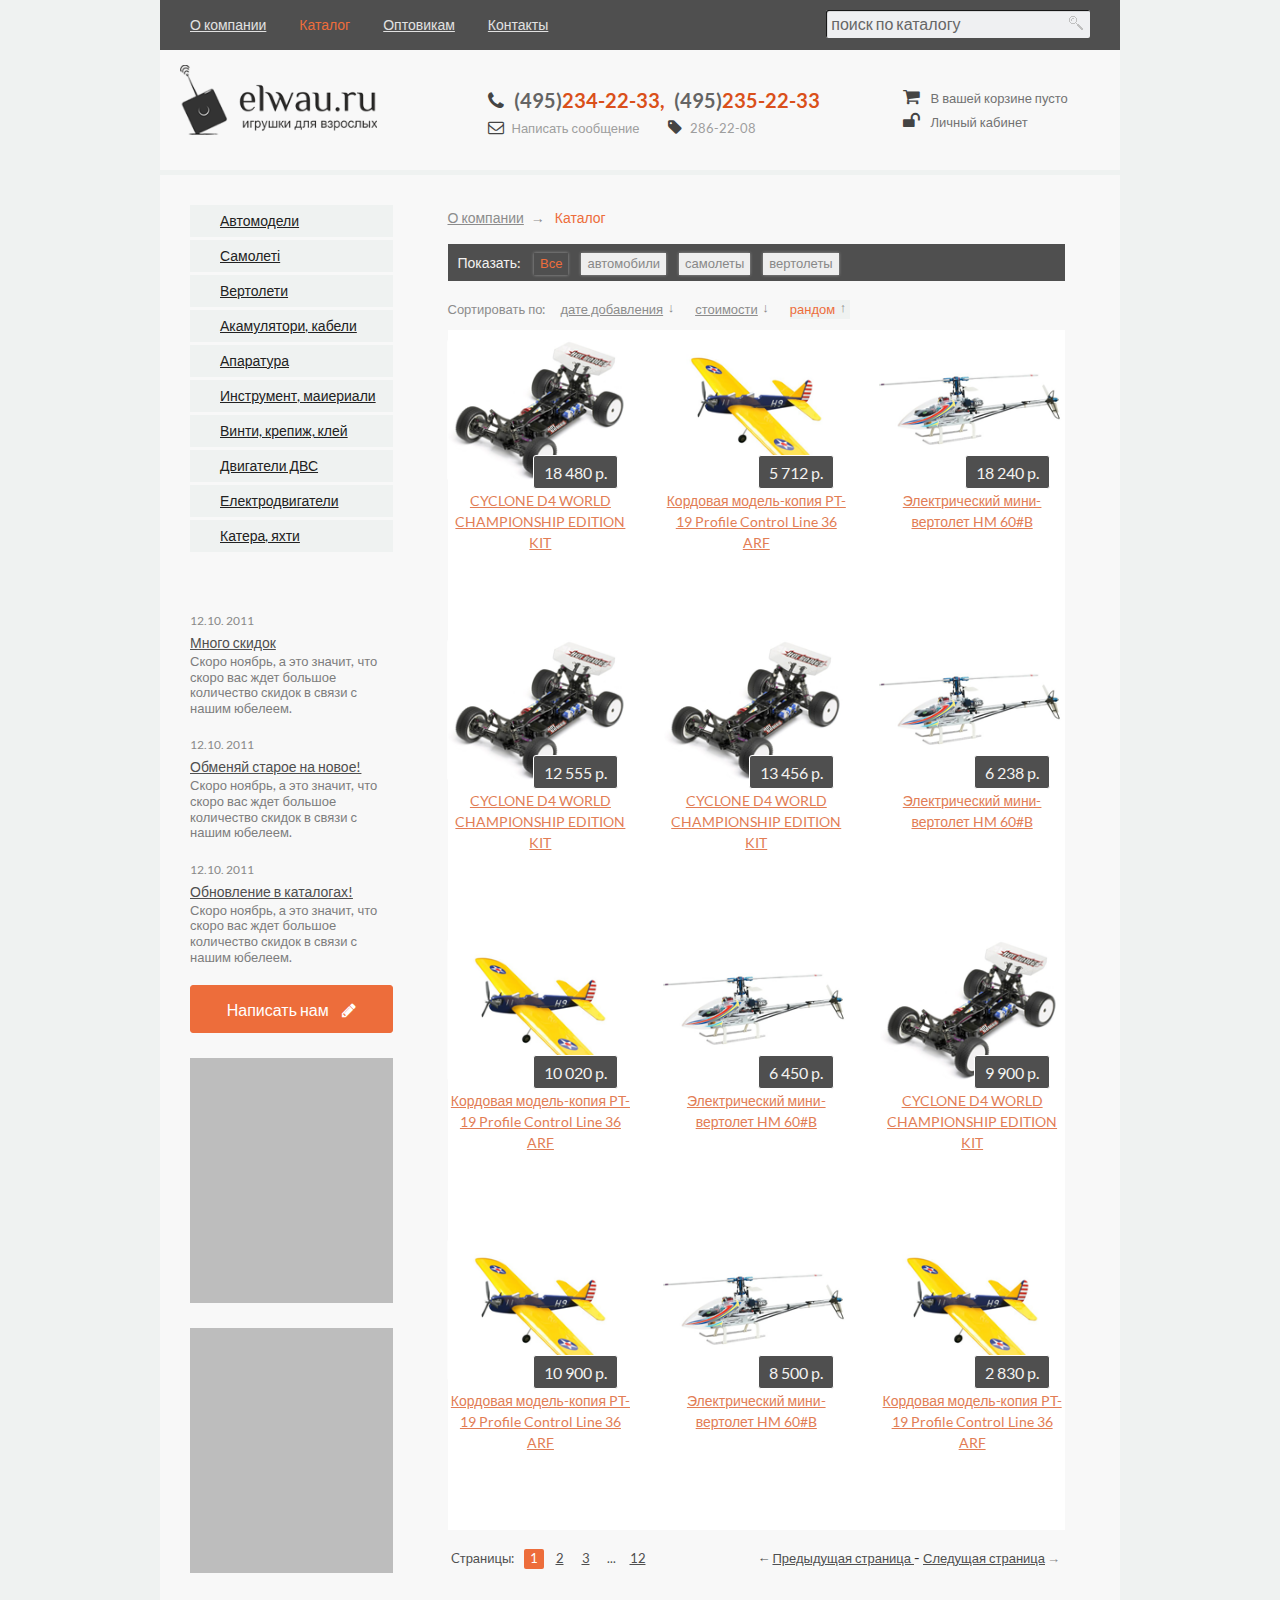
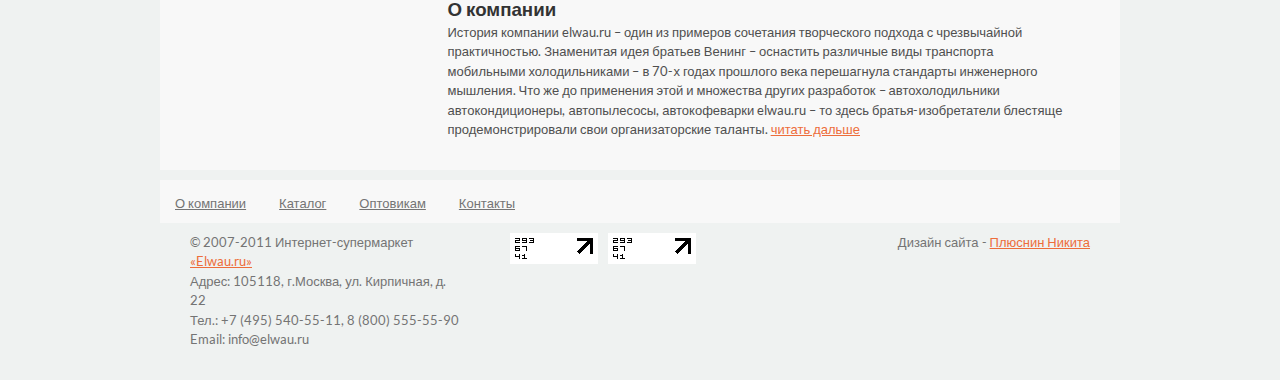
<file: catalog.html>
<!DOCTYPE html>
<html lang="ru">

<head>

	<meta charset="utf-8">

	<title>Title</title>
	<meta name="description" content="">

	<meta http-equiv="X-UA-Compatible" content="IE=edge">
	<meta name="viewport" content="width=device-width, initial-scale=1, maximum-scale=1">

	<meta property="og:image" content="path/to/image.jpg">
	<link rel="shortcut icon" href="img/favicon/favicon.ico" type="image/x-icon">
	<link rel="apple-touch-icon" href="img/favicon/apple-touch-icon.png">
	<link rel="apple-touch-icon" sizes="72x72" href="img/favicon/apple-touch-icon-72x72.png">
	<link rel="apple-touch-icon" sizes="114x114" href="img/favicon/apple-touch-icon-114x114.png">
	<link rel="stylesheet" href="https://cdnjs.cloudflare.com/ajax/libs/font-awesome/4.7.0/css/font-awesome.min.css">

	<!-- Chrome, Firefox OS and Opera -->
	<meta name="theme-color" content="#000">
	<!-- Windows Phone -->
	<meta name="msapplication-navbutton-color" content="#000">
	<!-- iOS Safari -->
	<meta name="apple-mobile-web-app-status-bar-style" content="#000">

</head>

<body>
<header>
	<div class="container">
		<div class="topline">
			<nav>
				<ul class="topnav">
					<li><a href="index.html">О компании</a></li>
					<li><a class="active" href="catalog.html">Каталог</a></li>
					<li><a href="sales.html">Оптовикам </a></li>
					<li><a href="contact.html">Контакты</a></li>
				</ul>
			</nav>
			<div class="hamburger-box">
				<span class="bar"></span>
			</div>
			<input type="search" placeholder="поиск по каталогу" />
		</div>
		<div class="bottomline">
			<div class="row">
				<div class="col-md-3 col-sm-3 col-xs-5">
					<a href="index.html" class="logo-wrap">
						<img src="img/logo.png" alt="elway.ru">
					</a>
				</div>
				<div class="col-md-6 col-sm-6 col-xs-4">
					<div class="phone-wrap">
						<div class="phone-line">
							<a href="#"><i class="fa fa-phone" aria-hidden="true"></i><span>(495)</span>234-22-33, </a><a href="#"><span>(495)</span>235-22-33</a>
						</div>
						<div class="message-line">
							<a href="#form-popup" class="open-popup-link"><i class="fa fa-envelope-o" aria-hidden="true"></i> Написать сообщение</a> <a href="#"><i class="fa fa-tag" aria-hidden="true"></i> 286-22-08</a>
						</div>
					</div>
				</div>
				<div class="col-md-3 col-sm-3 col-xs-3">
					<div class="basket-wrap">
						<i class="fa fa-shopping-cart" aria-hidden="true"></i><a href="#" id="basket"> В вашей корзине пусто</a><br> 
						<i class="fa fa-unlock" aria-hidden="true"></i><a href="#" id="lock"> Личный кабинет</a>
					</div>
				</div>			
			</div>
		</div>
	</div>
</header>
<!-- begin main -->
<section class="main">
	<div class="container">
		<div class="row">
			<div class="col-md-3 col-sm-3 col-xs-12">
				<div class="wrapper">
					<div class="set">
					  	<h4>Автомодели</h4>
					  	<div class="content">
					  		<ul class="list">
					  			<li><a href="#">- Link1</a></li>
					  			<li><a href="#">- link2</a></li>
					  			<li><a href="#">- link3</a></li>
					  		</ul>
					  	</div>
					</div> 
					<div class="set">
					  	<h4>Самолеті</h4>
					  	<div class="content">
					  		<ul class="list">
					  			<li><a href="#">- Link1</a></li>
					  			<li><a href="#">- link2</a></li>
					  			<li><a href="#">- link3</a></li>
					  		</ul>
					  	</div>
					</div>
					<div class="set">
					  	<h4>Вертолети</h4>
					  	<div class="content">
					  		<ul class="list">
					  			<li><a href="#">- Для начинающих</a></li>
					  			<li><a href="#">- С електродвигателим</a></li>
					  			<li><a href="#">- Вертолети с ДВС</a></li>
					  			<li><a href="#">- Вертолети с Mikado</a></li>
					  		</ul>
					  	</div>
					</div> 
					<div class="set">
					  	<h4>Акамулятори, кабели</h4>
					  	<div class="content">
					  		<ul class="list">
					  			<li><a href="#">- Link1</a></li>
					  			<li><a href="#">- link2</a></li>
					  			<li><a href="#">- link3</a></li>
					  		</ul>
					  	</div>
					</div>
					<div class="set">
					  	<h4>Апаратура</h4>
					  	<div class="content">
					  		<ul class="list">
					  			<li><a href="#">- Link1</a></li>
					  			<li><a href="#">- link2</a></li>
					  			<li><a href="#">- link3</a></li>
					  		</ul>
					  	</div>
					</div> 
					<div class="set">
					  	<h4>Инструмент, маиериали</h4>
					  	<div class="content">
					  		<ul class="list">
					  			<li><a href="#">- Link1</a></li>
					  			<li><a href="#">- link2</a></li>
					  			<li><a href="#">- link3</a></li>
					  		</ul>
					  	</div>
					</div>
					<div class="set">
					  	<h4>Винти, крепиж, клей</h4>
					  	<div class="content">
					  		<ul class="list">
					  			<li><a href="#">- Link1</a></li>
					  			<li><a href="#">- link2</a></li>
					  			<li><a href="#">- link3</a></li>
					  		</ul>
					  	</div>
					</div> 
					<div class="set">
					  	<h4>Двигатели ДВС</h4>
					  	<div class="content">
					  		<ul class="list">
					  			<li><a href="#">- Link1</a></li>
					  			<li><a href="#">- link2</a></li>
					  			<li><a href="#">- link3</a></li>
					  		</ul>
					  	</div>
					</div>
					<div class="set">
					  	<h4>Електродвигатели</h4>
					  	<div class="content">
					  		<ul class="list">
					  			<li><a href="#">-Link1</a></li>
					  			<li><a href="#">-link2</a></li>
					  			<li><a href="#">-link3</a></li>
					  		</ul>
					  	</div>
					</div> 
					<div class="set">
					  	<h4>Катера, яхти</h4>
					  	<div class="content">
					  		<ul class="list">
					  			<li><a href="#">- Link1</a></li>
					  			<li><a href="#">- link2</a></li>
					  			<li><a href="#">- link3</a></li>
					  		</ul>
					  	</div>
					</div>
				</div>
				<div class="paper__wrap">
					<div class="paper">
						<div class="paper__date">12.10. 2011</div>
						<a href="" class="paper__name">Много скидок</a>
						<div class="paper__desc">Скоро ноябрь, а это значит, что скоро вас ждет большое количество скидок в связи с нашим юбелеем.</div>
					</div>
					<div class="paper">
						<div class="paper__date">12.10. 2011</div>
						<a href="" class="paper__name">Обменяй старое на новое!</a>
						<div class="paper__desc">Скоро ноябрь, а это значит, что скоро вас ждет большое количество скидок в связи с нашим юбелеем.</div>
					</div>
					<div class="paper">
						<div class="paper__date">12.10. 2011</div>
						<a href="" class="paper__name">Обновление в каталогах!</a>
						<div class="paper__desc">Скоро ноябрь, а это значит, что скоро вас ждет большое количество скидок в связи с нашим юбелеем.</div>
					</div>
					<a href="#form-popup" class="write-us open-popup-link">Написать нам <i class="fa fa-pencil" aria-hidden="true"></i></a>
					<div class="paper__some"></div>
					<div class="paper__some"></div>
					<!-- begin form-popup -->
					<div id="form-popup" class="form-popup mfp-hide">
						<h2>Заявка</h2>
						<form action="#">
							<input type="text" placeholder="Имя...">
							<input type="email" placeholder="Почта..." required>
							<textarea name="message" placeholder="Напишите..." required></textarea>
							<button type="submit">Oтправить</button>
							<button type="reset">Сброс</button>
						</form>
					</div>
					<!-- end form-popup -->
				</div>
			</div>
			<div class="col-md-9 col-sm-9 col-xs-12">
				<div class="main-right">
					<!-- begin catalog-wrap -->
					<div class="catalog-wrap">
						<ul class="breadcrumb">
						  <li><a class="arrow" href="index.html">О компании</a></li>
						  <li><a class="active" href="catalog.html">Каталог</a></li>
						</ul>
						<!-- begin Container mixitup-->
						<div id="Container">
							<div class="controls">
								<div class="controls-filter-wrap">
									<label>Показать:</label>
									<button class="filter active" type="button" data-filter="all">Все</button>
									<button class="filter" type="button" data-filter=".category-a">автомобили</button>
									<button class="filter" type="button" data-filter=".category-b">самолеты</button>
									<button class="filter" type="button" data-filter=".category-c">вертолеты</button>
								</div>
								<div class="controls-sort-wrap">
									<label>Сортировать по:</label>
									<button class="sort" type="button" data-sort="default">дате добавления </button>
									<button class="sort" type="button" data-sort="order:descending">стоимости </button>
									<button class="sort active" type="button" data-sort="random">рандом </button>
								</div>
							</div>
							<div class="mix-container">
								<div class="mix category-a" data-order="18480">
									<a href="#sale1" class="sale-popup-link">
										<div class="sale__item">
											<div class="sale__item-wrap">
												<img src="img/1.png" alt="CYCLONE D4 WORLD">
											</div>
											<span class="sale__item-price">18 480 p.</span>
											<div class="sale__item-desc">CYCLONE D4 WORLD CHAMPIONSHIP EDITION KIT
											</div>
										</div>
									</a>
								</div>
								<div class="mix category-b" data-order="5712">
									<a href="#sale2" class="sale-popup-link">
										<div class="sale__item">
											<div class="sale__item-wrap">
												<img src="img/2.png" alt="Кордовая модель-копия PT-19">
											</div>
											<span class="sale__item-price">5 712 p.</span>
											<div class="sale__item-desc">Кордовая модель-копия PT-19 Profile Control Line 36 ARF</div>
										</div>
									</a>
								</div>
								<div class="mix category-c" data-order="18240">
									<a href="#sale3" class="sale-popup-link">
										<div class="sale__item sale__item-last">
											<div class="sale__item-wrap">
												<img src="img/3.png" alt="Электрический мини-вертолет HM 60#B">
											</div>
											<span class="sale__item-price">18 240 p.</span>
											<div class="sale__item-desc">
											Электрический мини-вертолет HM 60#B</div>
										</div>
									</a>
								</div>
								<div class="mix category-a" data-order="12555">
									<a href="#sale1" class="sale-popup-link">
										<div class="sale__item">
											<div class="sale__item-wrap">
												<img src="img/1.png" alt="CYCLONE D4 WORLD">
											</div>
											<span class="sale__item-price">12 555 p.</span>
											<div class="sale__item-desc">CYCLONE D4 WORLD CHAMPIONSHIP EDITION KIT
											</div>
										</div>
									</a>
								</div>
								<div class="mix category-a" data-order="13456">
									<a href="#sale1" class="sale-popup-link">
										<div class="sale__item">
											<div class="sale__item-wrap">
												<img src="img/1.png" alt="CYCLONE D4 WORLD">
											</div>
											<span class="sale__item-price">13 456 p.</span>
											<div class="sale__item-desc">CYCLONE D4 WORLD CHAMPIONSHIP EDITION KIT
											</div>
										</div>
									</a>
								</div>
								<div class="mix category-c" data-order="6238">
									<a href="#sale3" class="sale-popup-link">
										<div class="sale__item sale__item-last">
											<div class="sale__item-wrap">
												<img src="img/3.png" alt="Электрический мини-вертолет HM 60#B">
											</div>
											<span class="sale__item-price">6 238 p.</span>
											<div class="sale__item-desc">
											Электрический мини-вертолет HM 60#B</div>
										</div>
									</a>
								</div>
								<div class="mix category-b" data-order="10020">
									<a href="#sale2" class="sale-popup-link">
										<div class="sale__item">
											<div class="sale__item-wrap">
												<img src="img/2.png" alt="Кордовая модель-копия PT-19">
											</div>
											<span class="sale__item-price">10 020 p.</span>
											<div class="sale__item-desc">Кордовая модель-копия PT-19 Profile Control Line 36 ARF</div>
										</div>
									</a>
								</div>
								<div class="mix category-c" data-order="6450">
									<a href="#sale3" class="sale-popup-link">
										<div class="sale__item sale__item-last">
											<div class="sale__item-wrap">
												<img src="img/3.png" alt="Электрический мини-вертолет HM 60#B">
											</div>
											<span class="sale__item-price">6 450 p.</span>
											<div class="sale__item-desc">
											Электрический мини-вертолет HM 60#B</div>
										</div>
									</a>
								</div>
								<div class="mix category-a" data-order="9900">
									<a href="#sale1" class="sale-popup-link">
										<div class="sale__item">
											<div class="sale__item-wrap">
												<img src="img/1.png" alt="CYCLONE D4 WORLD">
											</div>
											<span class="sale__item-price">9 900 p.</span>
											<div class="sale__item-desc">CYCLONE D4 WORLD CHAMPIONSHIP EDITION KIT
											</div>
										</div>
									</a>
								</div>
								<div class="mix category-b" data-order="10900">
									<a href="#sale2" class="sale-popup-link">
										<div class="sale__item">
											<div class="sale__item-wrap">
												<img src="img/2.png" alt="Кордовая модель-копия PT-19">
											</div>
											<span class="sale__item-price">10 900 p.</span>
											<div class="sale__item-desc">Кордовая модель-копия PT-19 Profile Control Line 36 ARF</div>
										</div>
									</a>
								</div>
								<div class="mix category-c" data-order="8500">
									<a href="#sale3" class="sale-popup-link">
										<div class="sale__item sale__item-last">
											<div class="sale__item-wrap">
												<img src="img/3.png" alt="Электрический мини-вертолет HM 60#B">
											</div>
											<span class="sale__item-price">8 500 p.</span>
											<div class="sale__item-desc">
											Электрический мини-вертолет HM 60#B</div>
										</div>
									</a>
								</div>
								<div class="mix category-b" data-order="2830">
									<a href="#sale2" class="sale-popup-link">
										<div class="sale__item">
											<div class="sale__item-wrap">
												<img src="img/2.png" alt="Кордовая модель-копия PT-19">
											</div>
											<span class="sale__item-price">2 830 p.</span>
											<div class="sale__item-desc">Кордовая модель-копия PT-19 Profile Control Line 36 ARF</div>
										</div>
									</a>
								</div>
								<!-- begin sale-popup -->
								<div id="sale1" class="sale-popup mfp-hide">
									<div class="popup__img-wrap">
										<img src="img/big1.png" alt="CYCLONE D4 WORLD CHAMPIONSHIP EDITION KIT">
									</div>
									<div class="popup__price">18 480 p.</div>
									<div class="popup__name">CYCLONE D4 WORLD CHAMPIONSHIP EDITION KIT</div>
									<div class="popup__desc">Lorem ipsum dolor sit amet, consectetur adipisicing elit. Voluptatem laboriosam odit nisi veniam repudiandae, aut eos rerum neque voluptatum, eligendi aspernatur vitae accusantium iusto. Vero nam quidem alias aliquam, nostrum?</div>
								</div>
								<div id="sale2" class="sale-popup mfp-hide">
									<div class="popup__img-wrap">
										<img src="img/big2.png" alt="Кордовая модель-копия PT-19 Profile Control Line 36 ARF">
									</div>
									<div class="popup__price">5 712 p.</div>
									<div class="popup__name">Кордовая модель-копия PT-19 Profile Control Line 36 ARF</div>
									<div class="popup__desc">Lorem ipsum dolor sit amet, consectetur adipisicing elit. Voluptatem laboriosam odit nisi veniam repudiandae, aut eos rerum neque voluptatum, eligendi aspernatur vitae accusantium iusto. Vero nam quidem alias aliquam, nostrum?</div>
								</div>
								<div id="sale3" class="sale-popup mfp-hide">
									<div class="popup__img-wrap">
										<img src="img/big3.png" alt="Электрический мини-вертолет HM 60#B">
									</div>
									<div class="popup__price">18 480 p.</div>
									<div class="popup__name">Электрический мини-вертолет HM 60#B</div>
									<div class="popup__desc">Lorem ipsum dolor sit amet, consectetur adipisicing elit. Voluptatem laboriosam odit nisi veniam repudiandae, aut eos rerum neque voluptatum, eligendi aspernatur vitae accusantium iusto. Vero nam quidem alias aliquam, nostrum?</div>
								</div>
								<!-- end sale-popup -->
							</div>
						</div>
						<!-- end Container mixitup-->
						<!-- begin pagination -->
						<div class="pagination">
							<ul class="pagin-nav">
								<li><a class="first" href="#">Cтраницы:</a></li>
								<li><a class="active" href="#">1</a></li>
								<li><a href="#">2</a></li>
								<li><a href="#">3</a></li>
								<li><a class="pagin-dots" href="#">...</a></li>
								<li><a href="#">12</a></li>
							</ul>
							<div class="pagin-pages">
								<a href="#">Предыдущая страница </a> - <a href="#"> Следущая страница</a>
							</div>
						</div>
						<!-- end pagination -->
						<h3>О компании</h3>
						<div class="about">История компании elwau.ru – один из примеров сочетания творческого подхода с чрезвычайной практичностью. Знаменитая идея братьев Венинг – оснастить различные виды транспорта мобильными холодильниками – в 70-х годах прошлого века перешагнула стандарты инженерного мышления.
						Что же до применения этой и множества других разработок – автохолодильники автокондиционеры, автопылесосы, автокофеварки elwau.ru – то здесь братья-изобретатели блестяще продемонстрировали свои организаторские таланты. <a href="#">читать дальше </a></div>
					</div>
					<!-- end catalog-wrap -->
				</div>
			</div>
		</div>
	</div>
</section>
<!-- end main -->
<footer>
	<div class="container">
		<ul class="f-nav">
			<li><a href="index.html">О компании</a></li>
			<li><a href="catalog.html">Каталог</a></li>
			<li><a href="sales.html">Оптовикам</a></li>
			<li><a href="catalog.html">Контакты</a></li>
		</ul>
		<div class="f-bottom-wrap">
			<div class="row">
				<div class="col-md-4 col-sm-4 col-xs-6">
					<div class="f-left">
						<p>© 2007-2011 Интернет-супермаркет <a href="index.html">«Elwau.ru»</a></p>
						<p>Адрес: 105118, г.Москва, ул. Кирпичная, д. 22</p>
						<p>Тел.: +7 (495) 540-55-11, 8 (800) 555-55-90</p>
						<p>Email: info@elwau.ru</p>
					</div>
				</div>
				<div class="col-md-4 col-sm-4 hidden-xs">
					<div class="f-center"><a href="#"><img src="img/f-img.png" alt="img"></a><a href="#"><img src="img/f-img.png" alt="img"></a></div>
				</div>
				<div class="col-md-4 col-sm-4 col-xs-6">
					<div class="f-right">Дизайн сайта - <a href="#">Плюснин Никита</a></div>
				</div>
			</div>
		</div>
	</div>
</footer>	
	<link rel="stylesheet" href="css/main.min.css">
	<script src="js/scripts.min.js"></script>
</body>
</html>
</file>
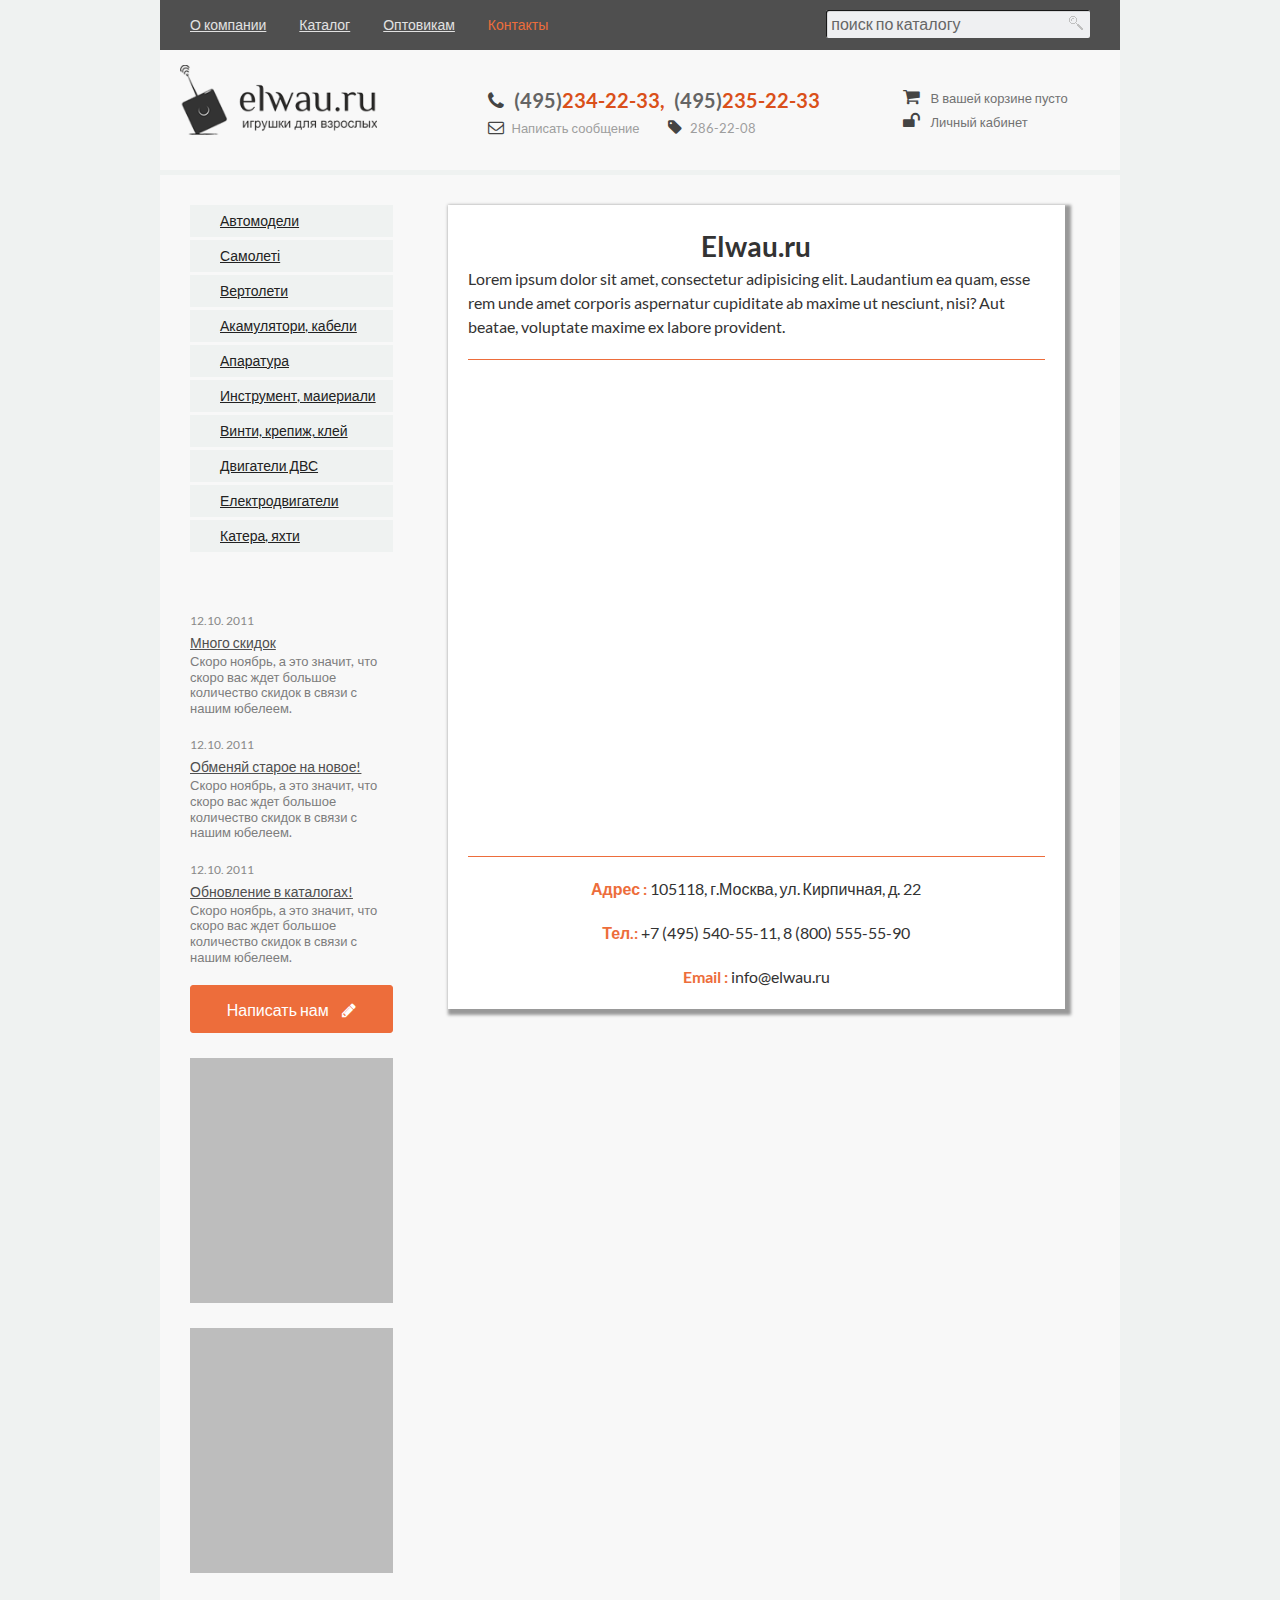
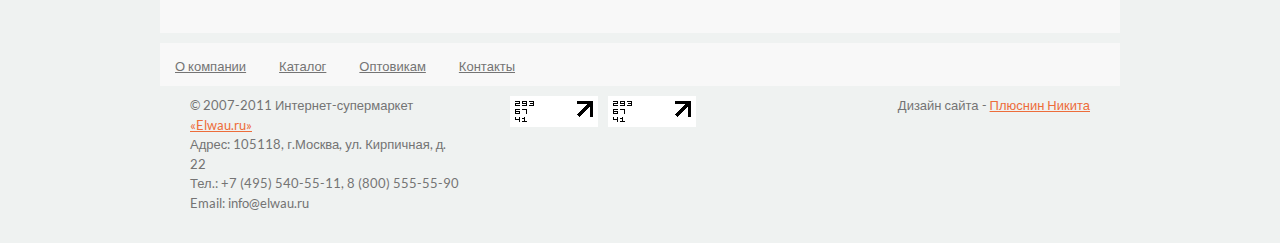
<file: contact.html>
<!DOCTYPE html>
<html lang="ru">

<head>

	<meta charset="utf-8">

	<title>Title</title>
	<meta name="description" content="">

	<meta http-equiv="X-UA-Compatible" content="IE=edge">
	<meta name="viewport" content="width=device-width, initial-scale=1, maximum-scale=1">

	<meta property="og:image" content="path/to/image.jpg">
	<link rel="shortcut icon" href="img/favicon/favicon.ico" type="image/x-icon">
	<link rel="apple-touch-icon" href="img/favicon/apple-touch-icon.png">
	<link rel="apple-touch-icon" sizes="72x72" href="img/favicon/apple-touch-icon-72x72.png">
	<link rel="apple-touch-icon" sizes="114x114" href="img/favicon/apple-touch-icon-114x114.png">
	<link rel="stylesheet" href="https://cdnjs.cloudflare.com/ajax/libs/font-awesome/4.7.0/css/font-awesome.min.css">

	<!-- Chrome, Firefox OS and Opera -->
	<meta name="theme-color" content="#000">
	<!-- Windows Phone -->
	<meta name="msapplication-navbutton-color" content="#000">
	<!-- iOS Safari -->
	<meta name="apple-mobile-web-app-status-bar-style" content="#000">

</head>

<body>
<header>
	<div class="container">
		<div class="topline">
			<nav>
				<ul class="topnav">
					<li><a href="index.html">О компании</a></li>
					<li><a href="catalog.html">Каталог</a></li>
					<li><a href="sales.html">Оптовикам </a></li>
					<li><a class="active" href="contact.html">Контакты</a></li>
				</ul>
			</nav>
			<div class="hamburger-box">
				<span class="bar"></span>
			</div>
			<input type="search" placeholder="поиск по каталогу" />
		</div>
		<div class="bottomline">
			<div class="row">
				<div class="col-md-3 col-sm-3 col-xs-5">
					<a href="index.html" class="logo-wrap">
						<img src="img/logo.png" alt="elway.ru">
					</a>
				</div>
				<div class="col-md-6 col-sm-6 col-xs-4">
					<div class="phone-wrap">
						<div class="phone-line">
							<a href="#"><i class="fa fa-phone" aria-hidden="true"></i><span>(495)</span>234-22-33, </a><a href="#"><span>(495)</span>235-22-33</a>
						</div>
						<div class="message-line">
							<a href="#form-popup" class="open-popup-link"><i class="fa fa-envelope-o" aria-hidden="true"></i> Написать сообщение</a> <a href="#"><i class="fa fa-tag" aria-hidden="true"></i> 286-22-08</a>
						</div>
					</div>
				</div>
				<div class="col-md-3 col-sm-3 col-xs-3">
					<div class="basket-wrap">
						<i class="fa fa-shopping-cart" aria-hidden="true"></i><a href="#" id="basket"> В вашей корзине пусто</a><br> 
						<i class="fa fa-unlock" aria-hidden="true"></i><a href="#" id="lock"> Личный кабинет</a>
					</div>
				</div>			
			</div>
		</div>
	</div>
</header>
<!-- begin main -->
<section class="main">
	<div class="container">
		<div class="row">
			<div class="col-md-3 col-sm-3 col-xs-12">
				<div class="wrapper">
					<div class="set">
					  	<h4>Автомодели</h4>
					  	<div class="content">
					  		<ul class="list">
					  			<li><a href="#">- Link1</a></li>
					  			<li><a href="#">- link2</a></li>
					  			<li><a href="#">- link3</a></li>
					  		</ul>
					  	</div>
					</div> 
					<div class="set">
					  	<h4>Самолеті</h4>
					  	<div class="content">
					  		<ul class="list">
					  			<li><a href="#">- Link1</a></li>
					  			<li><a href="#">- link2</a></li>
					  			<li><a href="#">- link3</a></li>
					  		</ul>
					  	</div>
					</div>
					<div class="set">
					  	<h4>Вертолети</h4>
					  	<div class="content">
					  		<ul class="list">
					  			<li><a href="#">- Для начинающих</a></li>
					  			<li><a href="#">- С електродвигателим</a></li>
					  			<li><a href="#">- Вертолети с ДВС</a></li>
					  			<li><a href="#">- Вертолети с Mikado</a></li>
					  		</ul>
					  	</div>
					</div> 
					<div class="set">
					  	<h4>Акамулятори, кабели</h4>
					  	<div class="content">
					  		<ul class="list">
					  			<li><a href="#">- Link1</a></li>
					  			<li><a href="#">- link2</a></li>
					  			<li><a href="#">- link3</a></li>
					  		</ul>
					  	</div>
					</div>
					<div class="set">
					  	<h4>Апаратура</h4>
					  	<div class="content">
					  		<ul class="list">
					  			<li><a href="#">- Link1</a></li>
					  			<li><a href="#">- link2</a></li>
					  			<li><a href="#">- link3</a></li>
					  		</ul>
					  	</div>
					</div> 
					<div class="set">
					  	<h4>Инструмент, маиериали</h4>
					  	<div class="content">
					  		<ul class="list">
					  			<li><a href="#">- Link1</a></li>
					  			<li><a href="#">- link2</a></li>
					  			<li><a href="#">- link3</a></li>
					  		</ul>
					  	</div>
					</div>
					<div class="set">
					  	<h4>Винти, крепиж, клей</h4>
					  	<div class="content">
					  		<ul class="list">
					  			<li><a href="#">- Link1</a></li>
					  			<li><a href="#">- link2</a></li>
					  			<li><a href="#">- link3</a></li>
					  		</ul>
					  	</div>
					</div> 
					<div class="set">
					  	<h4>Двигатели ДВС</h4>
					  	<div class="content">
					  		<ul class="list">
					  			<li><a href="#">- Link1</a></li>
					  			<li><a href="#">- link2</a></li>
					  			<li><a href="#">- link3</a></li>
					  		</ul>
					  	</div>
					</div>
					<div class="set">
					  	<h4>Електродвигатели</h4>
					  	<div class="content">
					  		<ul class="list">
					  			<li><a href="#">-Link1</a></li>
					  			<li><a href="#">-link2</a></li>
					  			<li><a href="#">-link3</a></li>
					  		</ul>
					  	</div>
					</div> 
					<div class="set">
					  	<h4>Катера, яхти</h4>
					  	<div class="content">
					  		<ul class="list">
					  			<li><a href="#">- Link1</a></li>
					  			<li><a href="#">- link2</a></li>
					  			<li><a href="#">- link3</a></li>
					  		</ul>
					  	</div>
					</div>
				</div>
				<div class="paper__wrap">
					<div class="paper">
						<div class="paper__date">12.10. 2011</div>
						<a href="" class="paper__name">Много скидок</a>
						<div class="paper__desc">Скоро ноябрь, а это значит, что скоро вас ждет большое количество скидок в связи с нашим юбелеем.</div>
					</div>
					<div class="paper">
						<div class="paper__date">12.10. 2011</div>
						<a href="" class="paper__name">Обменяй старое на новое!</a>
						<div class="paper__desc">Скоро ноябрь, а это значит, что скоро вас ждет большое количество скидок в связи с нашим юбелеем.</div>
					</div>
					<div class="paper">
						<div class="paper__date">12.10. 2011</div>
						<a href="" class="paper__name">Обновление в каталогах!</a>
						<div class="paper__desc">Скоро ноябрь, а это значит, что скоро вас ждет большое количество скидок в связи с нашим юбелеем.</div>
					</div>
					<a href="#form-popup" class="write-us open-popup-link">Написать нам <i class="fa fa-pencil" aria-hidden="true"></i></a>
					<div class="paper__some"></div>
					<div class="paper__some"></div>
					<!-- begin form-popup -->
					<div id="form-popup" class="form-popup mfp-hide">
						<h2>Заявка</h2>
						<form action="#">
							<input type="text" placeholder="Имя...">
							<input type="email" placeholder="Почта..." required>
							<textarea name="message" placeholder="Напишите..." required></textarea>
							<button type="submit">Oтправить</button>
							<button type="reset">Сброс</button>
						</form>
					</div>
					<!-- end form-popup -->
				</div>
			</div>
			<div class="col-md-9 col-sm-9 col-xs-12">
				<div class="main-right">
					<div class="contact-wrap">
						<h2>Elwau.ru</h2>
						<div class="contact__desc">Lorem ipsum dolor sit amet, consectetur adipisicing elit. Laudantium ea quam, esse rem unde amet corporis aspernatur cupiditate ab maxime ut nesciunt, nisi? Aut beatae, voluptate maxime ex labore provident.</div>
						<div class="map">
							<iframe src="https://www.google.com/maps/embed?pb=!1m18!1m12!1m3!1d7552.677796365829!2d37.61629840899422!3d55.751126958211884!2m3!1f0!2f0!3f0!3m2!1i1024!2i768!4f13.1!3m3!1m2!1s0x46b54afc73d4b0c9%3A0x3d44d6cc5757cf4c!2z0JzQvtGB0LrQstCwLCDQoNC-0YHRgdC40Y8!5e0!3m2!1sru!2sua!4v1512129337144" style="border:0" allowfullscreen></iframe>
						</div>
						<div class="address"><span>Адрес :</span> 105118, г.Москва, ул. Кирпичная, д. 22</div>
						<div class="address"><span>Тел.:</span> +7 (495) 540-55-11, 8 (800) 555-55-90</div>
						<div class="address"><span>Email :</span> info@elwau.ru</div>
					</div>
					
				</div>
			</div>
		</div>
	</div>
</section>
<!-- end main -->
<footer>
	<div class="container">
		<ul class="f-nav">
			<li><a href="index.html">О компании</a></li>
			<li><a href="catalog.html">Каталог</a></li>
			<li><a href="sales.html">Оптовикам</a></li>
			<li><a href="catalog.html">Контакты</a></li>
		</ul>
		<div class="f-bottom-wrap">
			<div class="row">
				<div class="col-md-4 col-sm-4 col-xs-6">
					<div class="f-left">
						<p>© 2007-2011 Интернет-супермаркет <a href="index.html">«Elwau.ru»</a></p>
						<p>Адрес: 105118, г.Москва, ул. Кирпичная, д. 22</p>
						<p>Тел.: +7 (495) 540-55-11, 8 (800) 555-55-90</p>
						<p>Email: info@elwau.ru</p>
					</div>
				</div>
				<div class="col-md-4 col-sm-4 hidden-xs">
					<div class="f-center"><a href="#"><img src="img/f-img.png" alt="img"></a><a href="#"><img src="img/f-img.png" alt="img"></a></div>
				</div>
				<div class="col-md-4 col-sm-4 col-xs-6">
					<div class="f-right">Дизайн сайта - <a href="#">Плюснин Никита</a></div>
				</div>
			</div>
		</div>
	</div>
</footer>

	<link rel="stylesheet" href="css/main.min.css">
	<script src="js/scripts.min.js"></script>

</body>
</html>
</file>
<file: css/main.min.css>
@charset "UTF-8";.slick-slider{position:relative;display:block;box-sizing:border-box;-webkit-user-select:none;-moz-user-select:none;-ms-user-select:none;user-select:none;-webkit-touch-callout:none;-khtml-user-select:none;-ms-touch-action:pan-y;touch-action:pan-y;-webkit-tap-highlight-color:transparent}.slick-list{position:relative;display:block;overflow:hidden;margin:0;padding:0}.slick-list:focus{outline:0}.slick-list.dragging{cursor:pointer;cursor:hand}.slick-slider .slick-list,.slick-slider .slick-track{-webkit-transform:translate3d(0,0,0);-moz-transform:translate3d(0,0,0);-ms-transform:translate3d(0,0,0);-o-transform:translate3d(0,0,0);transform:translate3d(0,0,0)}.slick-track{position:relative;top:0;left:0;display:block;margin-left:auto;margin-right:auto}.slick-track:after,.slick-track:before{display:table;content:''}.slick-track:after{clear:both}.slick-loading .slick-track{visibility:hidden}.slick-slide{display:none;float:left;height:100%;min-height:1px}[dir=rtl] .slick-slide{float:right}.slick-slide img{display:block}.slick-slide.slick-loading img{display:none}.slick-slide.dragging img{pointer-events:none}.slick-initialized .slick-slide{display:block}.slick-loading .slick-slide{visibility:hidden}.slick-vertical .slick-slide{display:block;height:auto;border:1px solid transparent}.slick-arrow.slick-hidden{display:none}.slick-loading .slick-list{background:#fff url(../libs/slick-carousel/slick/ajax-loader.gif) center center no-repeat}@font-face{font-family:slick;font-weight:400;font-style:normal;src:url(../libs/slick-carousel/slick/fonts/slick.eot);src:url(../libs/slick-carousel/slick/fonts/slick.eot?#iefix) format('embedded-opentype'),url(../libs/slick-carousel/slick/fonts/slick.woff) format('woff'),url(../libs/slick-carousel/slick/fonts/slick.ttf) format('truetype'),url(../libs/slick-carousel/slick/fonts/slick.svg#slick) format('svg')}.slick-next,.slick-prev{font-size:0;line-height:0;position:absolute;top:50%;display:block;width:20px;height:20px;padding:0;-webkit-transform:translate(0,-50%);-ms-transform:translate(0,-50%);transform:translate(0,-50%);cursor:pointer;color:transparent;border:none;outline:0;background:0 0}.slick-next:focus,.slick-next:hover,.slick-prev:focus,.slick-prev:hover{color:transparent;outline:0;background:0 0}.slick-next:focus:before,.slick-next:hover:before,.slick-prev:focus:before,.slick-prev:hover:before{opacity:1}.slick-next.slick-disabled:before,.slick-prev.slick-disabled:before{opacity:.25}.slick-next:before,.slick-prev:before{font-family:slick;font-size:20px;line-height:1;opacity:.75;color:#fff;-webkit-font-smoothing:antialiased;-moz-osx-font-smoothing:grayscale}.slick-prev{left:-25px}[dir=rtl] .slick-prev{right:-25px;left:auto}.slick-prev:before{content:'←'}[dir=rtl] .slick-prev:before{content:'→'}.slick-next{right:-25px}[dir=rtl] .slick-next{right:auto;left:-25px}.slick-next:before{content:'→'}[dir=rtl] .slick-next:before{content:'←'}.slick-dotted.slick-slider{margin-bottom:30px}.slick-dots{position:absolute;bottom:-25px;display:block;width:100%;padding:0;margin:0;list-style:none;text-align:center}.slick-dots li{position:relative;display:inline-block;width:20px;height:20px;margin:0 5px;padding:0;cursor:pointer}.slick-dots li button{font-size:0;line-height:0;display:block;width:20px;height:20px;padding:5px;cursor:pointer;color:transparent;border:0;outline:0;background:0 0}.slick-dots li button:focus,.slick-dots li button:hover{outline:0}.slick-dots li button:focus:before,.slick-dots li button:hover:before{opacity:1}.slick-dots li button:before{font-family:slick;font-size:6px;line-height:20px;position:absolute;top:0;left:0;width:20px;height:20px;content:'•';text-align:center;opacity:.25;color:#000;-webkit-font-smoothing:antialiased;-moz-osx-font-smoothing:grayscale}.slick-dots li.slick-active button:before{opacity:.75;color:#000}.mfp-bg{top:0;left:0;width:100%;height:100%;z-index:1042;overflow:hidden;position:fixed;background:#0b0b0b;opacity:.8}.mfp-wrap{top:0;left:0;width:100%;height:100%;z-index:1043;position:fixed;outline:0!important;-webkit-backface-visibility:hidden}.mfp-container{text-align:center;position:absolute;width:100%;height:100%;left:0;top:0;padding:0 8px;box-sizing:border-box}.mfp-container:before{content:'';display:inline-block;height:100%;vertical-align:middle}.mfp-align-top .mfp-container:before{display:none}.mfp-content{position:relative;display:inline-block;vertical-align:middle;margin:0 auto;text-align:left;z-index:1045}.mfp-ajax-holder .mfp-content,.mfp-inline-holder .mfp-content{width:100%;cursor:auto}.mfp-ajax-cur{cursor:progress}.mfp-zoom-out-cur,.mfp-zoom-out-cur .mfp-image-holder .mfp-close{cursor:-moz-zoom-out;cursor:-webkit-zoom-out;cursor:zoom-out}.mfp-zoom{cursor:pointer;cursor:-webkit-zoom-in;cursor:-moz-zoom-in;cursor:zoom-in}.mfp-auto-cursor .mfp-content{cursor:auto}.mfp-arrow,.mfp-close,.mfp-counter,.mfp-preloader{-webkit-user-select:none;-moz-user-select:none;user-select:none}.mfp-loading.mfp-figure{display:none}.mfp-hide{display:none!important}.mfp-preloader{color:#ccc;position:absolute;top:50%;width:auto;text-align:center;margin-top:-.8em;left:8px;right:8px;z-index:1044}.mfp-preloader a{color:#ccc}.mfp-preloader a:hover{color:#fff}.mfp-s-ready .mfp-preloader{display:none}.mfp-s-error .mfp-content{display:none}button.mfp-arrow,button.mfp-close{overflow:visible;cursor:pointer;background:0 0;border:0;-webkit-appearance:none;display:block;outline:0;padding:0;z-index:1046;box-shadow:none;touch-action:manipulation}button::-moz-focus-inner{padding:0;border:0}.mfp-close{width:44px;height:44px;line-height:44px;position:absolute;right:0;top:0;text-decoration:none;text-align:center;opacity:.65;padding:0 0 18px 10px;color:#fff;font-style:normal;font-size:28px;font-family:Arial,Baskerville,monospace}.mfp-close:focus,.mfp-close:hover{opacity:1}.mfp-close:active{top:1px}.mfp-close-btn-in .mfp-close{color:#333}.mfp-iframe-holder .mfp-close,.mfp-image-holder .mfp-close{color:#fff;right:-6px;text-align:right;padding-right:6px;width:100%}.mfp-counter{position:absolute;top:0;right:0;color:#ccc;font-size:12px;line-height:18px;white-space:nowrap}.mfp-arrow{position:absolute;opacity:.65;margin:0;top:50%;margin-top:-55px;padding:0;width:90px;height:110px;-webkit-tap-highlight-color:transparent}.mfp-arrow:active{margin-top:-54px}.mfp-arrow:focus,.mfp-arrow:hover{opacity:1}.mfp-arrow:after,.mfp-arrow:before{content:'';display:block;width:0;height:0;position:absolute;left:0;top:0;margin-top:35px;margin-left:35px;border:medium inset transparent}.mfp-arrow:after{border-top-width:13px;border-bottom-width:13px;top:8px}.mfp-arrow:before{border-top-width:21px;border-bottom-width:21px;opacity:.7}.mfp-arrow-left{left:0}.mfp-arrow-left:after{border-right:17px solid #fff;margin-left:31px}.mfp-arrow-left:before{margin-left:25px;border-right:27px solid #3f3f3f}.mfp-arrow-right{right:0}.mfp-arrow-right:after{border-left:17px solid #fff;margin-left:39px}.mfp-arrow-right:before{border-left:27px solid #3f3f3f}.mfp-iframe-holder{padding-top:40px;padding-bottom:40px}.mfp-iframe-holder .mfp-content{line-height:0;width:100%;max-width:900px}.mfp-iframe-holder .mfp-close{top:-40px}.mfp-iframe-scaler{width:100%;height:0;overflow:hidden;padding-top:56.25%}.mfp-iframe-scaler iframe{position:absolute;display:block;top:0;left:0;width:100%;height:100%;box-shadow:0 0 8px rgba(0,0,0,.6);background:#000}img.mfp-img{width:auto;max-width:100%;height:auto;display:block;line-height:0;box-sizing:border-box;padding:40px 0 40px;margin:0 auto}.mfp-figure{line-height:0}.mfp-figure:after{content:'';position:absolute;left:0;top:40px;bottom:40px;display:block;right:0;width:auto;height:auto;z-index:-1;box-shadow:0 0 8px rgba(0,0,0,.6);background:#444}.mfp-figure small{color:#bdbdbd;display:block;font-size:12px;line-height:14px}.mfp-figure figure{margin:0}.mfp-bottom-bar{margin-top:-36px;position:absolute;top:100%;left:0;width:100%;cursor:auto}.mfp-title{text-align:left;line-height:18px;color:#f3f3f3;word-wrap:break-word;padding-right:36px}.mfp-image-holder .mfp-content{max-width:100%}.mfp-gallery .mfp-image-holder .mfp-figure{cursor:pointer}@media screen and (max-width:800px) and (orientation:landscape),screen and (max-height:300px){.mfp-img-mobile .mfp-image-holder{padding-left:0;padding-right:0}.mfp-img-mobile img.mfp-img{padding:0}.mfp-img-mobile .mfp-figure:after{top:0;bottom:0}.mfp-img-mobile .mfp-figure small{display:inline;margin-left:5px}.mfp-img-mobile .mfp-bottom-bar{background:rgba(0,0,0,.6);bottom:0;margin:0;top:auto;padding:3px 5px;position:fixed;box-sizing:border-box}.mfp-img-mobile .mfp-bottom-bar:empty{padding:0}.mfp-img-mobile .mfp-counter{right:5px;top:3px}.mfp-img-mobile .mfp-close{top:0;right:0;width:35px;height:35px;line-height:35px;background:rgba(0,0,0,.6);position:fixed;text-align:center;padding:0}}@media all and (max-width:900px){.mfp-arrow{-webkit-transform:scale(.75);transform:scale(.75)}.mfp-arrow-left{-webkit-transform-origin:0;transform-origin:0}.mfp-arrow-right{-webkit-transform-origin:100%;transform-origin:100%}.mfp-container{padding-left:6px;padding-right:6px}}@font-face{font-family:lato;font-weight:400;font-style:normal;src:url(../fonts/Lato-Regular/Lato-Regular.eot);src:url(../fonts/Lato-Regular/Lato-Regular.eot?#iefix) format("embedded-opentype"),url(../fonts/Lato-Regular/Lato-Regular.woff) format("woff"),url(../fonts/Lato-Regular/Lato-Regular.ttf) format("truetype")}@font-face{font-family:lato;font-weight:700;font-style:normal;src:url(../fonts/Lato-Bold/Lato-Bold.eot);src:url(../fonts/Lato-Bold/Lato-Bold.eot?#iefix) format("embedded-opentype"),url(../fonts/Lato-Bold/Lato-Bold.woff) format("woff"),url(../fonts/Lato-Bold/Lato-Bold.ttf) format("truetype")}@font-face{font-family:lato;font-weight:300;font-style:normal;src:url(../fonts/Lato-Light/Lato-Light.eot);src:url(../fonts/Lato-Light/Lato-Light.eot?#iefix) format("embedded-opentype"),url(../fonts/Lato-Light/Lato-Light.woff) format("woff"),url(../fonts/Lato-Light/Lato-Light.ttf) format("truetype")}html{font-family:sans-serif;-ms-text-size-adjust:100%;-webkit-text-size-adjust:100%}body{margin:0}article,aside,details,figcaption,figure,footer,header,hgroup,main,menu,nav,section,summary{display:block}audio,canvas,progress,video{display:inline-block;vertical-align:baseline}audio:not([controls]){display:none;height:0}[hidden],template{display:none}a{background-color:transparent}a:active,a:hover{outline:0}abbr[title]{border-bottom:1px dotted}b,strong{font-weight:700}dfn{font-style:italic}h1{font-size:2em;margin:.67em 0}mark{background:#ff0;color:#000}small{font-size:80%}sub,sup{font-size:75%;line-height:0;position:relative;vertical-align:baseline}sup{top:-.5em}sub{bottom:-.25em}img{border:0}svg:not(:root){overflow:hidden}figure{margin:1em 40px}hr{-webkit-box-sizing:content-box;box-sizing:content-box;height:0}pre{overflow:auto}code,kbd,pre,samp{font-family:monospace,monospace;font-size:1em}button,input,optgroup,select,textarea{color:inherit;font:inherit;margin:0}button{overflow:visible}button,select{text-transform:none}button,html input[type=button],input[type=reset],input[type=submit]{-webkit-appearance:button;cursor:pointer}button[disabled],html input[disabled]{cursor:default}button::-moz-focus-inner,input::-moz-focus-inner{border:0;padding:0}input{line-height:normal}input[type=checkbox],input[type=radio]{-webkit-box-sizing:border-box;box-sizing:border-box;padding:0}input[type=number]::-webkit-inner-spin-button,input[type=number]::-webkit-outer-spin-button{height:auto}input[type=search]{-webkit-appearance:textfield;-webkit-box-sizing:content-box;box-sizing:content-box}input[type=search]::-webkit-search-cancel-button,input[type=search]::-webkit-search-decoration{-webkit-appearance:none}fieldset{border:1px solid silver;margin:0 2px;padding:.35em .625em .75em}legend{border:0;padding:0}textarea{overflow:auto}optgroup{font-weight:700}table{border-collapse:collapse;border-spacing:0}td,th{padding:0}*{-webkit-box-sizing:border-box;box-sizing:border-box}:after,:before{-webkit-box-sizing:border-box;box-sizing:border-box}html{font-size:10px;-webkit-tap-highlight-color:transparent}body{font-family:"Helvetica Neue",Helvetica,Arial,sans-serif;font-size:14px;line-height:1.42857143;color:#333;background-color:#fff}button,input,select,textarea{font-family:inherit;font-size:inherit;line-height:inherit}a{color:#337ab7;text-decoration:none}a:focus,a:hover{color:#23527c;text-decoration:underline}a:focus{outline:5px auto -webkit-focus-ring-color;outline-offset:-2px}figure{margin:0}img{vertical-align:middle}.img-responsive{display:block;max-width:100%;height:auto}.img-rounded{-webkit-border-radius:6px;border-radius:6px}.img-thumbnail{padding:4px;line-height:1.42857143;background-color:#fff;border:1px solid #ddd;-webkit-border-radius:4px;border-radius:4px;-webkit-transition:all .2s ease-in-out;transition:all .2s ease-in-out;display:inline-block;max-width:100%;height:auto}.img-circle{-webkit-border-radius:50%;border-radius:50%}hr{margin-top:20px;margin-bottom:20px;border:0;border-top:1px solid #eee}.sr-only{position:absolute;width:1px;height:1px;margin:-1px;padding:0;overflow:hidden;clip:rect(0,0,0,0);border:0}.sr-only-focusable:active,.sr-only-focusable:focus{position:static;width:auto;height:auto;margin:0;overflow:visible;clip:auto}[role=button]{cursor:pointer}.container{margin-right:auto;margin-left:auto;padding-left:15px;padding-right:15px}@media (min-width:768px){.container{width:750px}}@media (min-width:992px){.container{width:970px}}@media (min-width:1200px){.container{width:1170px}}.container-fluid{margin-right:auto;margin-left:auto;padding-left:15px;padding-right:15px}.row{margin-left:-15px;margin-right:-15px}.col-lg-1,.col-lg-10,.col-lg-11,.col-lg-12,.col-lg-2,.col-lg-3,.col-lg-4,.col-lg-5,.col-lg-6,.col-lg-7,.col-lg-8,.col-lg-9,.col-md-1,.col-md-10,.col-md-11,.col-md-12,.col-md-2,.col-md-3,.col-md-4,.col-md-5,.col-md-6,.col-md-7,.col-md-8,.col-md-9,.col-sm-1,.col-sm-10,.col-sm-11,.col-sm-12,.col-sm-2,.col-sm-3,.col-sm-4,.col-sm-5,.col-sm-6,.col-sm-7,.col-sm-8,.col-sm-9,.col-xs-1,.col-xs-10,.col-xs-11,.col-xs-12,.col-xs-2,.col-xs-3,.col-xs-4,.col-xs-5,.col-xs-6,.col-xs-7,.col-xs-8,.col-xs-9{position:relative;min-height:1px;padding-left:15px;padding-right:15px}.col-xs-1,.col-xs-10,.col-xs-11,.col-xs-12,.col-xs-2,.col-xs-3,.col-xs-4,.col-xs-5,.col-xs-6,.col-xs-7,.col-xs-8,.col-xs-9{float:left}.col-xs-12{width:100%}.col-xs-11{width:91.66666667%}.col-xs-10{width:83.33333333%}.col-xs-9{width:75%}.col-xs-8{width:66.66666667%}.col-xs-7{width:58.33333333%}.col-xs-6{width:50%}.col-xs-5{width:41.66666667%}.col-xs-4{width:33.33333333%}.col-xs-3{width:25%}.col-xs-2{width:16.66666667%}.col-xs-1{width:8.33333333%}.col-xs-pull-12{right:100%}.col-xs-pull-11{right:91.66666667%}.col-xs-pull-10{right:83.33333333%}.col-xs-pull-9{right:75%}.col-xs-pull-8{right:66.66666667%}.col-xs-pull-7{right:58.33333333%}.col-xs-pull-6{right:50%}.col-xs-pull-5{right:41.66666667%}.col-xs-pull-4{right:33.33333333%}.col-xs-pull-3{right:25%}.col-xs-pull-2{right:16.66666667%}.col-xs-pull-1{right:8.33333333%}.col-xs-pull-0{right:auto}.col-xs-push-12{left:100%}.col-xs-push-11{left:91.66666667%}.col-xs-push-10{left:83.33333333%}.col-xs-push-9{left:75%}.col-xs-push-8{left:66.66666667%}.col-xs-push-7{left:58.33333333%}.col-xs-push-6{left:50%}.col-xs-push-5{left:41.66666667%}.col-xs-push-4{left:33.33333333%}.col-xs-push-3{left:25%}.col-xs-push-2{left:16.66666667%}.col-xs-push-1{left:8.33333333%}.col-xs-push-0{left:auto}.col-xs-offset-12{margin-left:100%}.col-xs-offset-11{margin-left:91.66666667%}.col-xs-offset-10{margin-left:83.33333333%}.col-xs-offset-9{margin-left:75%}.col-xs-offset-8{margin-left:66.66666667%}.col-xs-offset-7{margin-left:58.33333333%}.col-xs-offset-6{margin-left:50%}.col-xs-offset-5{margin-left:41.66666667%}.col-xs-offset-4{margin-left:33.33333333%}.col-xs-offset-3{margin-left:25%}.col-xs-offset-2{margin-left:16.66666667%}.col-xs-offset-1{margin-left:8.33333333%}.col-xs-offset-0{margin-left:0}@media (min-width:768px){.col-sm-1,.col-sm-10,.col-sm-11,.col-sm-12,.col-sm-2,.col-sm-3,.col-sm-4,.col-sm-5,.col-sm-6,.col-sm-7,.col-sm-8,.col-sm-9{float:left}.col-sm-12{width:100%}.col-sm-11{width:91.66666667%}.col-sm-10{width:83.33333333%}.col-sm-9{width:75%}.col-sm-8{width:66.66666667%}.col-sm-7{width:58.33333333%}.col-sm-6{width:50%}.col-sm-5{width:41.66666667%}.col-sm-4{width:33.33333333%}.col-sm-3{width:25%}.col-sm-2{width:16.66666667%}.col-sm-1{width:8.33333333%}.col-sm-pull-12{right:100%}.col-sm-pull-11{right:91.66666667%}.col-sm-pull-10{right:83.33333333%}.col-sm-pull-9{right:75%}.col-sm-pull-8{right:66.66666667%}.col-sm-pull-7{right:58.33333333%}.col-sm-pull-6{right:50%}.col-sm-pull-5{right:41.66666667%}.col-sm-pull-4{right:33.33333333%}.col-sm-pull-3{right:25%}.col-sm-pull-2{right:16.66666667%}.col-sm-pull-1{right:8.33333333%}.col-sm-pull-0{right:auto}.col-sm-push-12{left:100%}.col-sm-push-11{left:91.66666667%}.col-sm-push-10{left:83.33333333%}.col-sm-push-9{left:75%}.col-sm-push-8{left:66.66666667%}.col-sm-push-7{left:58.33333333%}.col-sm-push-6{left:50%}.col-sm-push-5{left:41.66666667%}.col-sm-push-4{left:33.33333333%}.col-sm-push-3{left:25%}.col-sm-push-2{left:16.66666667%}.col-sm-push-1{left:8.33333333%}.col-sm-push-0{left:auto}.col-sm-offset-12{margin-left:100%}.col-sm-offset-11{margin-left:91.66666667%}.col-sm-offset-10{margin-left:83.33333333%}.col-sm-offset-9{margin-left:75%}.col-sm-offset-8{margin-left:66.66666667%}.col-sm-offset-7{margin-left:58.33333333%}.col-sm-offset-6{margin-left:50%}.col-sm-offset-5{margin-left:41.66666667%}.col-sm-offset-4{margin-left:33.33333333%}.col-sm-offset-3{margin-left:25%}.col-sm-offset-2{margin-left:16.66666667%}.col-sm-offset-1{margin-left:8.33333333%}.col-sm-offset-0{margin-left:0}}@media (min-width:992px){.col-md-1,.col-md-10,.col-md-11,.col-md-12,.col-md-2,.col-md-3,.col-md-4,.col-md-5,.col-md-6,.col-md-7,.col-md-8,.col-md-9{float:left}.col-md-12{width:100%}.col-md-11{width:91.66666667%}.col-md-10{width:83.33333333%}.col-md-9{width:75%}.col-md-8{width:66.66666667%}.col-md-7{width:58.33333333%}.col-md-6{width:50%}.col-md-5{width:41.66666667%}.col-md-4{width:33.33333333%}.col-md-3{width:25%}.col-md-2{width:16.66666667%}.col-md-1{width:8.33333333%}.col-md-pull-12{right:100%}.col-md-pull-11{right:91.66666667%}.col-md-pull-10{right:83.33333333%}.col-md-pull-9{right:75%}.col-md-pull-8{right:66.66666667%}.col-md-pull-7{right:58.33333333%}.col-md-pull-6{right:50%}.col-md-pull-5{right:41.66666667%}.col-md-pull-4{right:33.33333333%}.col-md-pull-3{right:25%}.col-md-pull-2{right:16.66666667%}.col-md-pull-1{right:8.33333333%}.col-md-pull-0{right:auto}.col-md-push-12{left:100%}.col-md-push-11{left:91.66666667%}.col-md-push-10{left:83.33333333%}.col-md-push-9{left:75%}.col-md-push-8{left:66.66666667%}.col-md-push-7{left:58.33333333%}.col-md-push-6{left:50%}.col-md-push-5{left:41.66666667%}.col-md-push-4{left:33.33333333%}.col-md-push-3{left:25%}.col-md-push-2{left:16.66666667%}.col-md-push-1{left:8.33333333%}.col-md-push-0{left:auto}.col-md-offset-12{margin-left:100%}.col-md-offset-11{margin-left:91.66666667%}.col-md-offset-10{margin-left:83.33333333%}.col-md-offset-9{margin-left:75%}.col-md-offset-8{margin-left:66.66666667%}.col-md-offset-7{margin-left:58.33333333%}.col-md-offset-6{margin-left:50%}.col-md-offset-5{margin-left:41.66666667%}.col-md-offset-4{margin-left:33.33333333%}.col-md-offset-3{margin-left:25%}.col-md-offset-2{margin-left:16.66666667%}.col-md-offset-1{margin-left:8.33333333%}.col-md-offset-0{margin-left:0}}@media (min-width:1200px){.col-lg-1,.col-lg-10,.col-lg-11,.col-lg-12,.col-lg-2,.col-lg-3,.col-lg-4,.col-lg-5,.col-lg-6,.col-lg-7,.col-lg-8,.col-lg-9{float:left}.col-lg-12{width:100%}.col-lg-11{width:91.66666667%}.col-lg-10{width:83.33333333%}.col-lg-9{width:75%}.col-lg-8{width:66.66666667%}.col-lg-7{width:58.33333333%}.col-lg-6{width:50%}.col-lg-5{width:41.66666667%}.col-lg-4{width:33.33333333%}.col-lg-3{width:25%}.col-lg-2{width:16.66666667%}.col-lg-1{width:8.33333333%}.col-lg-pull-12{right:100%}.col-lg-pull-11{right:91.66666667%}.col-lg-pull-10{right:83.33333333%}.col-lg-pull-9{right:75%}.col-lg-pull-8{right:66.66666667%}.col-lg-pull-7{right:58.33333333%}.col-lg-pull-6{right:50%}.col-lg-pull-5{right:41.66666667%}.col-lg-pull-4{right:33.33333333%}.col-lg-pull-3{right:25%}.col-lg-pull-2{right:16.66666667%}.col-lg-pull-1{right:8.33333333%}.col-lg-pull-0{right:auto}.col-lg-push-12{left:100%}.col-lg-push-11{left:91.66666667%}.col-lg-push-10{left:83.33333333%}.col-lg-push-9{left:75%}.col-lg-push-8{left:66.66666667%}.col-lg-push-7{left:58.33333333%}.col-lg-push-6{left:50%}.col-lg-push-5{left:41.66666667%}.col-lg-push-4{left:33.33333333%}.col-lg-push-3{left:25%}.col-lg-push-2{left:16.66666667%}.col-lg-push-1{left:8.33333333%}.col-lg-push-0{left:auto}.col-lg-offset-12{margin-left:100%}.col-lg-offset-11{margin-left:91.66666667%}.col-lg-offset-10{margin-left:83.33333333%}.col-lg-offset-9{margin-left:75%}.col-lg-offset-8{margin-left:66.66666667%}.col-lg-offset-7{margin-left:58.33333333%}.col-lg-offset-6{margin-left:50%}.col-lg-offset-5{margin-left:41.66666667%}.col-lg-offset-4{margin-left:33.33333333%}.col-lg-offset-3{margin-left:25%}.col-lg-offset-2{margin-left:16.66666667%}.col-lg-offset-1{margin-left:8.33333333%}.col-lg-offset-0{margin-left:0}}.clearfix:after,.clearfix:before,.container-fluid:after,.container-fluid:before,.container:after,.container:before,.row:after,.row:before{content:" ";display:table}.clearfix:after,.container-fluid:after,.container:after,.row:after{clear:both}.center-block{display:block;margin-left:auto;margin-right:auto}.pull-right{float:right!important}.pull-left{float:left!important}.hide{display:none!important}.show{display:block!important}.invisible{visibility:hidden}.text-hide{font:0/0 a;color:transparent;text-shadow:none;background-color:transparent;border:0}.hidden{display:none!important}.affix{position:fixed}@-ms-viewport{width:device-width}.visible-lg,.visible-md,.visible-sm,.visible-xs{display:none!important}.visible-lg-block,.visible-lg-inline,.visible-lg-inline-block,.visible-md-block,.visible-md-inline,.visible-md-inline-block,.visible-sm-block,.visible-sm-inline,.visible-sm-inline-block,.visible-xs-block,.visible-xs-inline,.visible-xs-inline-block{display:none!important}@media (max-width:767px){.visible-xs{display:block!important}table.visible-xs{display:table!important}tr.visible-xs{display:table-row!important}td.visible-xs,th.visible-xs{display:table-cell!important}}@media (max-width:767px){.visible-xs-block{display:block!important}}@media (max-width:767px){.visible-xs-inline{display:inline!important}}@media (max-width:767px){.visible-xs-inline-block{display:inline-block!important}}@media (min-width:768px) and (max-width:991px){.visible-sm{display:block!important}table.visible-sm{display:table!important}tr.visible-sm{display:table-row!important}td.visible-sm,th.visible-sm{display:table-cell!important}}@media (min-width:768px) and (max-width:991px){.visible-sm-block{display:block!important}}@media (min-width:768px) and (max-width:991px){.visible-sm-inline{display:inline!important}}@media (min-width:768px) and (max-width:991px){.visible-sm-inline-block{display:inline-block!important}}@media (min-width:992px) and (max-width:1199px){.visible-md{display:block!important}table.visible-md{display:table!important}tr.visible-md{display:table-row!important}td.visible-md,th.visible-md{display:table-cell!important}}@media (min-width:992px) and (max-width:1199px){.visible-md-block{display:block!important}}@media (min-width:992px) and (max-width:1199px){.visible-md-inline{display:inline!important}}@media (min-width:992px) and (max-width:1199px){.visible-md-inline-block{display:inline-block!important}}@media (min-width:1200px){.visible-lg{display:block!important}table.visible-lg{display:table!important}tr.visible-lg{display:table-row!important}td.visible-lg,th.visible-lg{display:table-cell!important}}@media (min-width:1200px){.visible-lg-block{display:block!important}}@media (min-width:1200px){.visible-lg-inline{display:inline!important}}@media (min-width:1200px){.visible-lg-inline-block{display:inline-block!important}}@media (max-width:767px){.hidden-xs{display:none!important}}@media (min-width:768px) and (max-width:991px){.hidden-sm{display:none!important}}@media (min-width:992px) and (max-width:1199px){.hidden-md{display:none!important}}@media (min-width:1200px){.hidden-lg{display:none!important}}.visible-print{display:none!important}@media print{.visible-print{display:block!important}table.visible-print{display:table!important}tr.visible-print{display:table-row!important}td.visible-print,th.visible-print{display:table-cell!important}}.visible-print-block{display:none!important}@media print{.visible-print-block{display:block!important}}.visible-print-inline{display:none!important}@media print{.visible-print-inline{display:inline!important}}.visible-print-inline-block{display:none!important}@media print{.visible-print-inline-block{display:inline-block!important}}@media print{.hidden-print{display:none!important}}::-webkit-input-placeholder{color:#666;opacity:1}:-moz-placeholder{color:#666;opacity:1}::-moz-placeholder{color:#666;opacity:1}:-ms-input-placeholder{color:#666;opacity:1}body input:focus:required:invalid,body textarea:focus:required:invalid{color:#666}body input:required:valid,body textarea:required:valid{color:#666}body,html{height:100%}ul{list-style-type:none}ul li a:active,ul li a:hover,ul li a:link,ul li a:visited{text-decoration:none}*{margin:0;padding:0;-webkit-box-sizing:border-box;box-sizing:border-box}body{font-size:16px;min-width:320px;position:relative;line-height:1.5;font-family:lato,sans-serif;overflow-x:hidden}.container{background-color:#fff;max-width:960px;padding:0}.img-responsive{display:block;max-width:100%;height:auto}header{background-color:#eff2f1;border-bottom:5px solid #eff2f1}.topline{width:100%;height:50px;background-color:#4f4f4f;padding:0 30px 0 15px;position:relative}.topline nav{float:left;width:70%}.topline .topnav li{display:inline-block}.topline .topnav li a{display:inline-block;color:#e2e2e2;font-size:14px;line-height:50px;padding:0 15px;text-decoration:underline;-webkit-transition:all .4s ease;transition:all .4s ease}.topline .topnav li a:hover{text-decoration:none;color:#ed6d3b}.topline .topnav li .active{text-decoration:none;color:#ed6d3b}.topline input{width:25%;float:right;padding-top:10px;-webkit-box-shadow:inset 1px 1px 1px #000;box-shadow:inset 1px 1px 1px #000;background-color:#eff0f2;border:none;padding:2px 30px 2px 5px;margin-top:10px;background-image:url(../img/search.png);background-repeat:no-repeat;background-position:243px 6px;-webkit-border-radius:2px;border-radius:2px;outline:0}.hamburder-box{display:inline;width:35px;height:40px;position:absolute;top:50%;left:20px;-webkit-transform:translate(0,-50%);-ms-transform:translate(0,-50%);transform:translate(0,-50%);cursor:pointer}.hamburder-box:hover{cursor:pointer}.bar{display:none;width:35px;height:4px;background-color:#eff2f1;position:absolute;top:25px;-webkit-border-radius:2px;border-radius:2px}.bar:before{content:"";height:4px;width:35px;background-color:#eff2f1;position:absolute;top:-8px;-webkit-border-radius:2px;border-radius:2px;-webkit-transition:all .4s ease;transition:all .4s ease}.bar:after{content:'';height:3px;width:35px;background-color:#eff2f1;position:absolute;top:8px;-webkit-border-radius:2px;border-radius:2px;-webkit-transition:all .4s ease;transition:all .4s ease}.bar.change{background-color:transparent}.bar.change:after{-webkit-transform:rotate(45deg);-ms-transform:rotate(45deg);transform:rotate(45deg);top:5px}.bar.change:before{-webkit-transform:rotate(-45deg);-ms-transform:rotate(-45deg);transform:rotate(-45deg);top:5px}.bottomline{height:120px;background-color:#f8f8f8;position:relative}.logo-wrap{display:inline-block;padding-top:15px;padding-left:20px}.logo-wrap img{display:block;max-width:100%;height:auto}.phone-wrap{padding-top:35px;padding-left:80px}.phone-line a{color:#da501a;font-size:20px;font-weight:700}.phone-line a span{color:#646464;margin-left:5px}.phone-line a i{color:#444;margin-right:5px}.message-line a{color:#9e9e9e;margin-right:25px;font-size:13px;outline:0}.message-line a:hover{color:#ed6d3b;text-decoration:underline}.message-line a:link{text-decoration:none}.message-line a i{font-size:16px;color:#444;margin-right:5px}.basket-wrap{padding-top:35px}.basket-wrap a{color:#727272;font-size:13px}.basket-wrap a:hover{color:#ed6d3b}.basket-wrap i{margin-right:8px;font-size:18px;color:#444}.main{background-color:#eff2f1}.main .container{padding:30px;background-color:#f8f8f8}.set>h4{display:block;height:32px;line-height:32px;background-color:#eff2f1;color:#222;font-size:14px;font-weight:400;padding-left:30px;text-decoration:underline;position:relative;cursor:pointer;margin-bottom:3px}.set>h4:hover{background-color:#ed6d3b;color:#fff;text-decoration:none}h4.active{background-color:#ed6d3b;color:#fff;text-decoration:none}.content{position:relative;height:auto;display:none}.list li a{color:#8c8c8c;display:inline-block;font-size:13px;padding:5px 15px 5px 10px;-webkit-transition:all .4s ease;transition:all .4s ease;position:relative}.list li a:hover{color:#ed6d3b;padding-left:15px;cursor:pointer}.paper__wrap{margin:60px 0 30px}.paper__date{color:#898989;font-size:12px}.paper__name{color:#4f4f4f;font-size:14px;text-decoration:underline}.paper__desc{color:#7d7d7d;font-size:13px;margin-bottom:20px;line-height:1.2}.write-us{display:inline-block;width:100%;height:48px;line-height:48px;margin-bottom:25px;text-align:center;background-color:#ed6d3b;color:#fff;border:1px solid #ed6d3b;-webkit-border-radius:3px;border-radius:3px;text-decoration:none;-webkit-transition:all .4s ease;transition:all .4s ease}.write-us i{margin-left:10px}.write-us:hover{text-decoration:none;color:#ed6d3b;border:1px solid #ed6d3b;background-color:transparent;-webkit-box-shadow:3px 3px 5px #555;box-shadow:3px 3px 5px #555}.write-us:link{text-decoration:none;outline:0}.paper__some{width:100%;height:245px;background-color:#4f4f4f;opacity:.35;margin-bottom:25px}.main-right{margin:0 25px}.slider{height:220px;width:100%;padding:0 20px;position:relative;outline:0;margin-bottom:30px}.slider__left{float:left;width:50%}.slider h2{color:#010101;font-size:24px;line-height:1.3}.slider__tipe{padding:10px;border-bottom:1px solid #252525;border-top:1px solid #252525;margin:10px 0}.slider__tipe li{height:20px;width:100%;font-size:13px;position:relative}.slider__tipe li span{position:absolute;left:50%}.slider__tipe li:nth-child(odd){background-color:#f3f2f0}.slider__price{color:#717171;font-size:18px;position:relative}.slider__price span{font-size:22px;font-weight:700;color:#000}.slider__price .basket{float:right;display:inline-block;margin-top:2px;height:30px;line-height:28px;color:#fff;background-color:#222;text-transform:uppercase;font-size:16px;padding:0 8px;-webkit-border-radius:3px;border-radius:3px;text-decoration:none;border:1px solid #222;-webkit-transition:all .4s ease;transition:all .4s ease}.slider__price .basket:hover{text-decoration:none;background-color:transparent;color:#222;-webkit-box-shadow:3px 3px 5px #555;box-shadow:3px 3px 5px #555}.slider__price .basket:hover i{color:#222}.slider__price .basket i{color:#fff;margin:0 2px 0 5px}.slider__right{float:right;width:50%;height:220px;position:relative}.slider__right img{display:block;max-width:100%;position:absolute;top:50%;left:50%;-webkit-transform:translate(-50%,-50%);-ms-transform:translate(-50%,-50%);transform:translate(-50%,-50%)}.slick-prev:before{content:url(../img/prev.png)}.slick-prev:before:hover{color:#333}.slick-next:before{content:url(../img/next.png)}.slick-next:before:hover{color:#333}.form-popup{width:600px;height:auto;text-align:center;margin:100px auto;padding:40px}.form-popup h2{text-align:conter;color:#fff;margin-bottom:20px}.form-popup input,.form-popup textarea{width:100%;height:40px;padding:2px 10px;margin-bottom:15px;outline:0;border:1px solid #777;-webkit-border-radius:3px;border-radius:3px}.form-popup textarea{height:120px;margin-bottom:10px;resize:none}.form-popup button{display:inline-block;font-size:16px;height:40px;line-height:40px;text-align:center;padding:0 15px;border:1px solid #222;-webkit-border-radius:3px;border-radius:3px;background-color:#222;color:#fff;text-transform:uppercase;margin:5px 10px}.form-popup button:hover{background-color:#fff;color:#222;-webkit-box-shadow:3px 3px 5px #555;box-shadow:3px 3px 5px #555}.sale-popup{margin:50px auto;width:800px;height:auto;padding:20px;text-align:center;background-color:#fff}.sale-popup .popup__img-wrap{position:relative;width:100%;height:350px;margin-bottom:15px}.sale-popup .popup__img-wrap img{display:block;max-width:60%;height:auto;position:absolute;top:50%;left:50%;-webkit-transform:translate(-50%,-50%);-ms-transform:translate(-50%,-50%);transform:translate(-50%,-50%)}.sale-popup .popup__price{display:inline-block;width:140px;height:50px;line-height:50px;font-size:22px;margin:0 auto;text-align:center;color:#000;border:1px solid #222;-webkit-border-radius:3px;border-radius:3px;background-color:transparent;margin-bottom:15px}.sale-popup .popup__name{font-size:20px;color:#ed6d3b;margin-bottom:15px}.sale-popup .popup__desc{font-size:16px;color:#333}.sale{width:100%;height:280px;background-color:#fff;padding:5px 10px 10px;margin-top:20px}.sale h3{color:#000;text-decoration:underline;font-size:16px}.sale__wrap .sale-popup-link{float:left;width:-webkit-calc(33.33% - 10px);width:calc(33.33% - 10px);margin:5px}.sale__wrap .sale-popup-link:link{text-decoration:none;outline:0}.sale__item{position:relative}.sale__item-wrap{width:100%;height:160px;position:relative}.sale__item-wrap img{display:block;max-width:100%;height:auto;position:absolute;top:50%;left:50%;-webkit-transform:translate(-50%,-50%);-ms-transform:translate(-50%,-50%);transform:translate(-50%,-50%)}.sale__item-price{display:inline-block;padding:0 10px;height:34px;line-height:34px;text-align:center;border:1px solid #fff;background-color:#4f4f4f;color:#f3f2f0;-webkit-border-radius:3px;border-radius:3px;position:absolute;right:15px;top:125px}.sale__item-desc{text-align:center;color:#e27d55;font-size:14px;text-decoration:underline}.sale-hit{height:530px}.sale-hit .sale-popup-link{margin-bottom:15px}.review h3{margin:30px 0 15px;color:#4f4f4f;font-size:24px}.review__item{margin-bottom:10px}.review__item:after{display:block;content:"";clear:both}.review__item-img{float:left;width:30%;height:130px;position:relative;border:1px solid #888;background-color:#fff;margin-right:15px}.review__item-img img{display:block;max-width:100%;height:128px;position:absolute;top:50%;left:50%;-webkit-transform:translate(-50%,-50%);-ms-transform:translate(-50%,-50%);transform:translate(-50%,-50%)}.review__item-text{float:left;width:-webkit-calc(70% - 15px);width:calc(70% - 15px)}.review__item-title{color:#ed6d3b;font-size:14px;line-height:20px;text-decoration:underline}.review__item-title:hover{text-decoration:none;color:#ed6d3b}.review__item-desc{color:#4f4f4f;font-size:13px}.about{color:#4f4f4f;font-size:13px}.about a{color:#ed6d3b;text-decoration:underline}.about a:hover{text-decoration:none}footer{background-color:#eff2f1;width:100%}footer .container{background-color:#eff2f1;padding-bottom:30px}footer .f-nav{background-color:#f8f8f8;height:63px;line-height:43px;border-top:10px solid #eff2f1;border-bottom:10px solid #eff2f1}footer .f-nav li{display:inline-block}footer .f-nav li a{display:inline-block;padding:0 15px;color:#747474;font-size:13px;text-decoration:underline;-webkit-transition:all .4s ease;transition:all .4s ease}footer .f-nav li a:hover{text-decoration:none;color:#ed6d3b}.f-left{padding-left:30px}.f-left p{color:#747474;font-size:13px}.f-left p a{text-decoration:underline;color:#ed6d3b}.f-left p a:hover{text-decoration:none}.f-center{padding-left:20px}.f-center a{margin-right:10px}.f-right{text-align:right;color:#747474;font-size:13px;padding-right:30px}.f-right a{text-decoration:underline;color:#ed6d3b}.f-right a:hover{text-decoration:none}.catalog-wrap .breadcrumb{margin-bottom:15px}.catalog-wrap .breadcrumb li{display:inline-block}.catalog-wrap .breadcrumb li a{display:inline-block;margin-right:28px;color:#8c8c8c;font-size:14px;text-decoration:underline;position:relative}.catalog-wrap .breadcrumb li a:hover{text-decoration:none;color:#ed6d3b}.catalog-wrap .breadcrumb li .arrow:after{content:"→";color:#8c8c8c;width:6px;height:auto;position:absolute;right:-13px}.catalog-wrap .breadcrumb li .active{text-decoration:none;color:#ed6d3b}.controls-filter-wrap{padding:6px 10px;background-color:#4f4f4f;margin-bottom:15px}.controls-filter-wrap label{color:#f3f2f0;font-size:14px;margin-right:5px}.controls-filter-wrap .filter{padding:1px 6px;font-size:13px;color:#888;background-color:#eee;border:none;-webkit-box-shadow:0 0 3px #999;box-shadow:0 0 3px #999;margin:0 5px;outline:0}.controls-filter-wrap .filter:hover{background-color:transparent;color:#ed6d3b}.controls-filter-wrap .active{background-color:transparent;color:#ed6d3b;outline:0}.controls-sort-wrap{margin-bottom:10px}.controls-sort-wrap label{font-size:13px;color:#8c8c8c;margin-right:5px}.controls-sort-wrap .sort{font-size:13px;color:#8c8c8c;text-decoration:underline;background-color:transparent;border:none;padding-right:15px;margin:0 7px;position:relative;outline:0}.controls-sort-wrap .sort:after{content:"↓";color:#888;position:absolute;top:-2px;right:4px}.controls-sort-wrap .sort:hover{text-decoration:none;background-color:#eff2f1;color:#ed6d3b}.controls-sort-wrap .active{text-decoration:none;background-color:#eff2f1;color:#ed6d3b;outline:0}.controls-sort-wrap .active:after{content:"↑";color:#888;position:absolute;top:-2px;right:4px}.mix-container{width:100%;background-color:#fff;display:-webkit-box;display:-webkit-flex;display:-ms-flexbox;display:flex;-webkit-flex-wrap:wrap;-ms-flex-wrap:wrap;flex-wrap:wrap;-webkit-box-pack:justify;-webkit-justify-content:space-between;-ms-flex-pack:justify;justify-content:space-between}.mix-container .mix{width:-webkit-calc(33.33% - 20px);width:calc(33.33% - 20px);height:280px;margin-bottom:20px}.mix-container .mix a{outline:0}.pagination{padding:15px 0 50px}.pagination .pagin-nav{float:left;width:45%}.pagination .pagin-nav li{display:inline-block}.pagination .pagin-nav li a{display:inline-block;color:#4f4f4f;font-size:13px;width:20px;height:20px;line-height:18px;text-align:center;-webkit-border-radius:2px;border-radius:2px;text-decoration:underline;margin-right:3px}.pagination .pagin-nav li a:hover{background-color:#ed6d3b;text-decoration:none;color:#fff}.pagination .pagin-nav li .first{width:70px;text-decoration:none}.pagination .pagin-nav li .first:hover{background-color:transparent}.pagination .pagin-nav li .active{background-color:#ed6d3b;text-decoration:none;color:#fff}.pagination .pagin-nav li .pagin-dots{text-decoration:none}.pagin-pages{float:left;width:55%;text-align:right;padding-right:20px}.pagin-pages a{color:#4f4f4f;font-size:13px;text-decoration:underline}.pagin-pages a:hover{color:#ed6d3b;text-decoration:none}.pagin-pages a:link{color:#4f4f4f;text-decoration:underline}.pagin-pages a:nth-child(1){position:relative}.pagin-pages a:nth-child(1):before{content:'\2190';position:absolute;width:8px;left:-15px;top:-2px}.pagin-pages a:nth-child(2){position:relative}.pagin-pages a:nth-child(2):after{content:'→';position:absolute;width:8px;color:#888;right:-10px;top:-1px}.carousel{width:-webkit-calc(100% - 10px);width:calc(100% - 10px);padding:0 5px}.carousel__left{float:left;width:50%;margin-right:15px}.carousel__img-wrap{width:100%;height:280px;position:relative;border:8px solid #eff2f1;-webkit-border-radius:3px;border-radius:3px;background-color:#fff}.carousel__img-wrap img{display:block;max-width:100%;height:auto;position:absolute;top:50%;left:50%;-webkit-transform:translate(-50%,-50%);-ms-transform:translate(-50%,-50%);transform:translate(-50%,-50%)}.carousel__right{float:left;width:-webkit-calc(50% - 15px);width:calc(50% - 15px)}.carousel__title{color:#2d2d2d;font-size:24px;line-height:1.2;padding-bottom:7px;margin-bottom:7px;font-weight:700;border-bottom:1px solid #eff2f1}.carousel__desc{color:#4f4f4f;font-size:14px;padding-bottom:7px;border-bottom:1px solid #eff2f1}.carousel__desc p:nth-child(3) span{font-weight:700}.carousel__btn-wrap{color:#fff;font-weight:700;font-size:30px;background-image:-webkit-gradient(linear,left bottom,left top,from(#ea7a2f),to(#ff993e));background-image:-webkit-linear-gradient(bottom,#ea7a2f 0,#ff993e 100%);background-image:linear-gradient(to top,#ea7a2f 0,#ff993e 100%);height:62px;line-height:62px;width:100%;-webkit-border-radius:3px;border-radius:3px;font-weight:700;padding:0 10px;margin:10px 0}.carousel__btn-wrap .sales-btn{background-image:-webkit-gradient(linear,left bottom,left top,from(rgba(201,201,201,.72)),to(rgba(244,244,244,.72)));background-image:-webkit-linear-gradient(bottom,rgba(201,201,201,.72) 0,rgba(244,244,244,.72) 100%);background-image:linear-gradient(to top,rgba(201,201,201,.72) 0,rgba(244,244,244,.72) 100%);border:1px solid #c4c4c4;-webkit-box-shadow:0 2px 1px #421c03,0 0 6px rgba(255,255,190,.45);box-shadow:0 2px 1px #421c03,0 0 6px rgba(255,255,190,.45);height:40px;float:right;width:45%;color:#6e6e6e;font-size:24px;line-height:40px;-webkit-border-radius:3px;border-radius:3px;margin-top:9px}.carousel__btn-wrap .sales-btn:hover{-webkit-box-shadow:inset 0 0 5px #555;box-shadow:inset 0 0 5px #555}.carousel__share{border-top:1px solid #eff2f1;padding:10px 0}.carousel__share-left{float:left;width:30%;color:#adadad;font-size:13px}.carousel__share .soc{display:-webkit-box;display:-webkit-flex;display:-ms-flexbox;display:flex;-webkit-justify-content:space-around;-ms-flex-pack:distribute;justify-content:space-around}.carousel__share .soc li{display:inline-block}.carousel__share .soc li a{display:inline-block;width:18px;height:18px;margin-top:8px;color:#555;-webkit-transition:all .4s ease;transition:all .4s ease}.carousel__share .soc li a:hover{color:#ed6d3b}.slick-slide{outline:0}.carousel-wrap{position:relative}.small-carousel{float:left;width:50%;height:85px}.small-carousel .small-img-wrap{position:relative;height:85px;width:-webkit-calc(33.33% - 16px);width:calc(33.33% - 16px);margin:8px;border:5px solid #eff2f1;background-color:#fff;-webkit-border-radius:5px;border-radius:5px;outline:1px solid #999}.small-carousel .small-img-wrap img{display:block;max-width:100%;height:auto;position:absolute;top:50%;left:50%;-webkit-transform:translate(-50%,-50%);-ms-transform:translate(-50%,-50%);transform:translate(-50%,-50%)}.small-carousel-right{float:right;width:-webkit-calc(50% - 15px);width:calc(50% - 15px);margin-left:15px;height:85px;padding-top:25px}.small-carousel-right span{color:#ed6d3b;margin-right:5px}.small-carousel-right a{font-size:14px;text-decoration:underline;color:#ed6d3b}.small-carousel-right a:hover{text-decoration:none}.tabs-wrapper{width:100%;padding:20px 40px;background-color:#fff;margin-top:120px;margin-left:5px;-webkit-box-shadow:3px 3px 3px 3px #ccc;box-shadow:3px 3px 3px 3px #ccc}.tabs{margin-bottom:20px}.tab{color:#4f4f4f;font-size:16px;margin-right:15px;border-bottom:1px dashed #ed6d3b;display:inline-block;padding:2px 5px;cursor:pointer}.tab-active{color:#ed6d3b;background-color:#ccc;-webkit-border-radius:2px;border-radius:2px}.tab-item h3{font-size:18px;margin:5px 0}.tab-item__text{line-height:1.4;font-size:15px}.tab-item__desc{line-height:1.4;font-size:15px}.same{width:100%;padding:10px;margin:30px 0;background-color:#fff;-webkit-box-shadow:3px 3px 3px 3px #ccc;box-shadow:3px 3px 3px 3px #ccc;margin-left:5px}.same h3{margin-bottom:15px}.same-carousel{display:-webkit-box;display:-webkit-flex;display:-ms-flexbox;display:flex;-webkit-flex-wrap:wrap;-ms-flex-wrap:wrap;flex-wrap:wrap}.same-carousel__item{width:-webkit-calc(25% - 10px);width:calc(25% - 10px);margin:5px;position:relative}.same-carousel__img-wrap{position:relative;width:100%;height:120px}.same-carousel__img-wrap img{display:table;max-width:100%;height:auto;position:absolute;top:50%;left:50%;-webkit-transform:translate(-50%,-50%);-ms-transform:translate(-50%,-50%);transform:translate(-50%,-50%)}.same-carousel__price{height:35px;width:80%;border:1px solid #fff;background-color:#4f4f4f;font-size:22px;color:#fff;line-height:35px;text-align:center;position:absolute;right:0;top:100px;-webkit-border-radius:3px;border-radius:3px}.same-carousel__name{margin-top:20px;padding:0 10px;font:12px;height:auto;text-decoration:underline;color:#ed6d3b;line-height:1.3}.contact-wrap{padding:20px;background-color:#fff;-webkit-box-shadow:3px 3px 3px 3px #999;box-shadow:3px 3px 3px 3px #999}.contact-wrap h2{font-size:28px;text-align:center}.contact-wrap .contact__desc{margin-bottom:20px}.contact-wrap .map{padding:20px 0;border-top:1px solid #ed6d3b;border-bottom:1px solid #ed6d3b}.contact-wrap iframe{width:100%;height:450px}.contact-wrap .address{margin-top:20px;text-align:center}.contact-wrap .address span{font-weight:700;color:#ed6d3b}@media only screen and (max-width:992px){.topline nav{width:60%}.search{width:40%}.logo-wrap{padding-top:25px}.phone-wrap{padding-top:35px;padding-left:10px}.basket-wrap{margin-left:-20px}.main .container{padding:10px}.set>h4{padding-left:10px;font-size:12px}.list li a{font-size:12px;padding:3px 15px 3px 10px}.slider h2{font-size:20px;line-height:1.2}.slider__tipe{padding:10px 0}.slider__tipe li{font-size:10px}.slider__price{font-size:13px}.slider__price span{font-size:16px}.slider__price .basket{font-size:13px;margin-top:-3px}.slider__price .basket i{display:none}.pagin-pages a{font-size:11px}}@media only screen and (max-width:768px){.topline{position:relative}.topline nav{width:90%}.topline .topnav li a{padding:0 10px}.topline input{float:none;position:absolute;width:0;padding-left:30px;padding-right:0;background-position:10px 6px;-webkit-transition:all .5s ease;transition:all .5s ease}.topline input:focus{left:2%;top:0;width:90%;margin:10 auto}.phone-wrap{padding-left:0}.phone-line{margin-top:2px}.phone-line a{font-size:12px;display:block;line-height:2}.phone-line a:nth-child(2){padding-left:15px}.message-line{display:none}.basket-wrap{margin-left:0}.paper__some{display:none}.set>h4{padding-left:35%;letter-spacing:2px}.list li a{padding-left:35%;letter-spacing:2px}.slider__price .basket{font-size:11px}.sale{height:720px}.sale__wrap .sale-popup-link{width:-webkit-calc(100% - 20px);width:calc(100% - 20px);margin:10px}.sale-hit .sale-popup-link{width:-webkit-calc(50% - 20px);width:calc(50% - 20px)}.f-left{padding-left:20px}.f-left p{font-size:11px}.f-right{font-size:11px}.mix-container .mix{width:-webkit-calc(50% - 20px);width:calc(50% - 20px)}.pagin-pages{display:none}.carousel__title{font-size:20px;margin-bottom:5px;padding-bottom:5px}.carousel__desc{font-size:12px;padding-bottom:5px}.carousel__btn-wrap{font-size:20px;margin:5px 0;height:50px;line-height:50px}.carousel__btn-wrap .sales-btn{font-size:20px;height:35px;line-height:35px;margin-top:7px}.carousel__share{padding:5px 0}.carousel__share-left{display:none}.sale-popup{width:430px;padding:10px;margin:20px auto}.form-popup{width:420px}}@media only screen and (max-width:480px){.topline nav{float:none;position:relative;margin-left:-15px}.topline .topnav{width:0%;background-color:#4f4f4f;position:relative;z-index:4;padding-top:50px;margin-left:-105px}.topline .topnav li{display:block}.topline .topnav li a{padding-left:20px;-webkit-transition:all .4s ease;transition:all .4s ease;position:relative}.topline .topnav li a:hover{padding-left:35px;border-left:2px solid #ed6d3b}.topline input{float:none;position:absolute;right:20px;top:29%;-webkit-transform:translate(0,-50%);-ms-transform:translate(0,-50%);transform:translate(0,-50%)}.topline input:focus{top:29%}.bar{display:inline-block;position:relative}.hamburger-box{position:absolute;top:-18px;z-index:6}.phone-line{margin-top:2px;margin-left:-10px}.phone-line a{display:block;font-size:11px;line-height:2}.phone-line a:nth-child(2){padding-left:15px}.message-line{display:none}.slider{height:auto}.slider__left{float:none;width:100%}.slider__right{float:none;width:100%}.sale-hit{height:1500px}.sale-hit .sale-popup-link{width:-webkit-calc(100% - 20px);width:calc(100% - 20px)}footer .f-nav{display:-webkit-box;display:-webkit-flex;display:-ms-flexbox;display:flex;-webkit-box-pack:justify;-webkit-justify-content:space-between;-ms-flex-pack:justify;justify-content:space-between}footer .f-nav li a{font-size:11px}.mix-container .mix{width:100%;margin:0 auto}.controls-filter-wrap label{width:100%;display:block}.controls-filter-wrap .filter{display:inline-block;width:-webkit-calc(50% -20px);width:calc(50% -20px);margin:5px 10px}.controls-sort-wrap label{display:block;width:100%}.pagination .pagin-nav{float:none;width:100%}.pagin-pages{display:none}.carousel__left{float:none;width:100%;margin:0}.carousel__img-wrap{height:200px}.carousel__right{float:none;width:100%}.carousel__title{font-size:18px}.small-carousel-right{float:none;width:100%;margin:0;padding-top:0;height:10px}.tabs-wrapper{padding:15px 10px;margin-top:70px}.small-carousel{display:none}.form-popup{width:300px}.sale-popup{display:none}}
</file>
